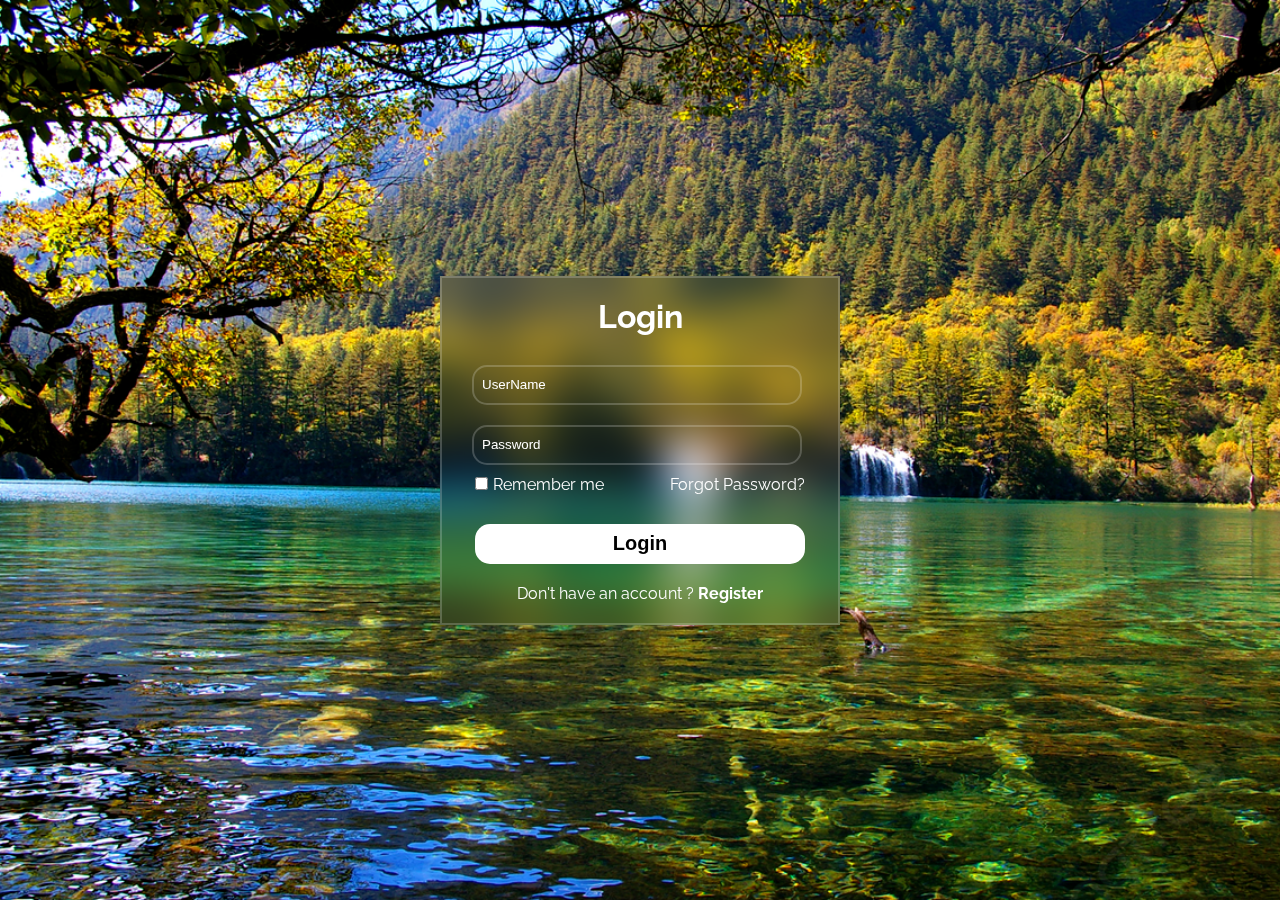
<file: index.html>
<!DOCTYPE html>
<html lang="en">

<head>
    <meta charset="UTF-8">
    <meta name="viewport" content="width=device-width, initial-scale=1.0">
    <title>Login</title>
    <link rel="stylesheet" href="https://cdnjs.cloudflare.com/ajax/libs/font-awesome/6.5.2/css/all.min.css"
        integrity="sha512-SnH5WK+bZxgPHs44uWIX+LLJAJ9/2PkPKZ5QiAj6Ta86w+fsb2TkcmfRyVX3pBnMFcV7oQPJkl9QevSCWr3W6A=="
        crossorigin="anonymous" referrerpolicy="no-referrer" />
    <link rel="stylesheet" href="style.css">
</head>

<body>
    <main class="container">
        <div class="box">
            <h1>Login</h1>
            <!-- <form id="loginForm"> -->
                <div class="input_box">
                    <input type="text" name="username" id="user_name" placeholder="UserName" required>
                    <i class="fa-solid fa-user"></i>
                </div>
                <div class="input_box">
                    <input type="password" name="password" id="psw" placeholder="Password" required>
                    <i class="fa-solid fa-lock"></i>
                </div>
                <div class="remembered_chk">
                    <label for=""><input type="checkbox">Remember me</label>
                    <a href="#">Forgot Password?</a>
                </div>

                <div class="btn_div">
                    <button type="submit" class="btn">Login</button>
                </div>

                <div class="register_link">
                    <p>Don't have an account ? <a href="#">Register</a></p>
                </div>
            <!-- </form> -->
        </div>
    </main>



    <script src="index.js"></script>
</body>

</html>
</file>
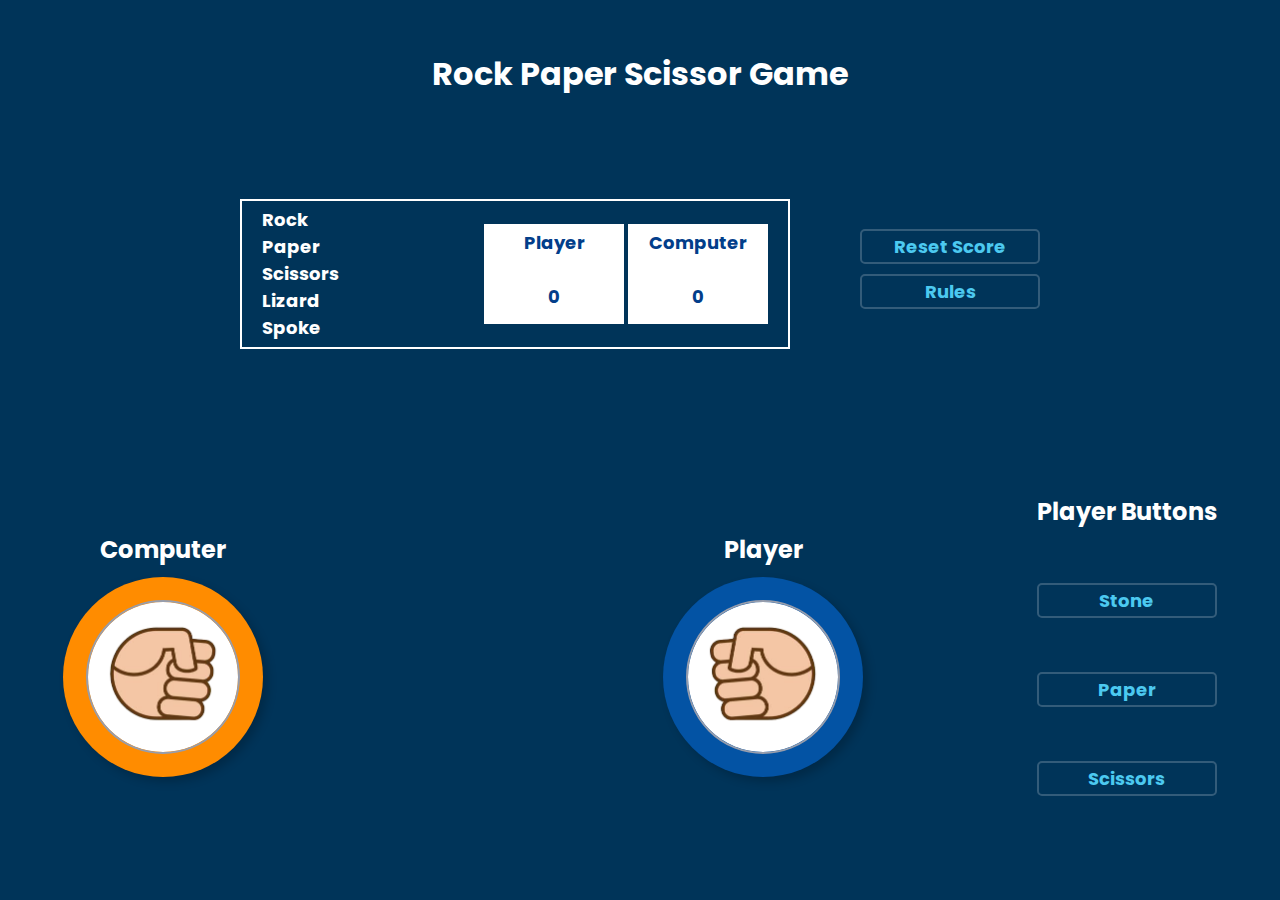
<file: game.html>
<!DOCTYPE html>
<html lang="en">

<head>
    <meta charset="UTF-8">
    <meta name="viewport" content="width=device-width, initial-scale=1.0">
    <title>Rock Paper Scissor Game</title>
    <link rel="stylesheet" href="game.css">
</head>

<body>
    <main>
        <div class="game-layout">
            <h1>Rock Paper Scissor Game</h1>
            <div class="score-btn-box">
                <div class="scoreBox">
                    <p>Rock <br> Paper <br> Scissors <br> Lizard <br> Spoke</p>
                    <div>
                        <div class="playerPoints">
                            Player <br><br>
                            0
                        </div>
                        <div class="computerPoints">
                            Computer <br><br>
                            0
                        </div>
                    </div>
                </div>

                <div class="reset-rules-btn">
                    <button class="reset-btn">Reset Score</button>
                    <button class="reset-btn rules">Rules</button>

                </div>
            </div>

            <div class="container">
                <div class="gameBoard">
                    <div class="player-section">
                        <div class="names">
                            <h2>Computer</h2>
                        </div>
                        <div class="C-border">
                            <div class="C-pick">
                                <img class="computerImage" src="stoneComputer.png" alt="">
                            </div>
                        </div>
                    </div>

                    <div class="msg-container">
                        <div class="msg">
                            <p>Play Your Move</p>
                        </div>
                        <div class="btn-div">
                            <button class="playAgainbtn">Play Again</button>
                        </div>
                    </div>

                    <div class="player-section">
                        <div class="names">
                            <h2 id="userNameDisplay">Player</h2>
                        </div>
                        <div class="P-border blue">
                            <div class="P-pick">
                                <img class="playerImage" src="stonePlayer.png" alt="">
                            </div>
                        </div>
                    </div>
                </div>

                <div class="player-btns">
                    <h2 class="names">Player Buttons</h2>
                    <button class="btn">Stone</button>
                    <button class="btn">Paper</button>
                    <button class="btn">Scissors</button>
                </div>

            </div>

        </div>
    </main>



    <script src="index.js"></script>
</body>

</html>
</file>
<file: style.css>
@import url('https://fonts.googleapis.com/css2?family=Raleway:ital,wght@0,500;1,500&display=swap');

* {
    margin: 0;
    padding: 0;
    box-sizing: border-box;
}

.container {
    height: 100vh;
    display: flex;
    justify-content: center;
    align-items: center;
    font-family: 'Raleway', sans-serif;
    background-image: url(Login_Bg_Img.jpg);
    background-repeat: no-repeat;
    background-position: center;
    background-size: cover;
    background-attachment: fixed;
}

.box {
    width: 90%;
    max-width: 400px;
    padding: 20px;
    border: 2px solid rgba(255, 255, 255, .2);
    backdrop-filter: blur(20px);
    background: transparent;
}

.box h1 {
    text-align: center;
    color: white;
    margin-bottom: 20px;
}

.input_box {
    position: relative;
    padding: 5px;
}

.input_box input {
    border-radius: 15px;
    outline: none;
    border: 2px solid rgba(255, 255, 255, .2);
    background: transparent;
    margin: 5px;
    width: 100%;
    max-width: 330px;
    height: 40px;
    padding: 8px;
    color: white;
}

.input_box input::placeholder {
    color: white;
    margin-left: 6px;
}

.input_box i {
    position: absolute;
    right: 30px;
    top: 50%;
    transform: translateY(-50%);
    font-size: 20px;
    color: white;
}

.remembered_chk {
    padding: 0px 13px 0px 13px;
    display: flex;
    justify-content: space-between;
    color: white;
}

.remembered_chk input {
    margin-right: 5px;
}

.remembered_chk a {
    text-decoration: none;
    color: white;
}

.btn_div {
    display: flex;
    justify-content: center;
    margin-top: 30px;
}

.btn {
    width: 100%;
    max-width: 330px;
    height: 40px;
    border-radius: 15px;
    outline: none;
    font-size: 20px;
    font-weight: bold;
    border: 2px solid rgba(255, 255, 255, .2);
    background: transparent;
    background-color: white;
}

.register_link {
    display: flex;
    justify-content: center;
    margin-top: 20px;
    color: white;
}

.register_link a {
    text-decoration: none;
    color: black;
    font-weight: bolder;
    color: white;
}

@media (max-width: 768px) {
    .box {
        width: 90%;
        max-width: 90%;
    }

    .input_box input {
        width: 100%;
        max-width: 100%;
    }

    .btn {
        width: 100%;
        max-width: 100%;
    }
}
</file>
<file: game.css>
@import url('https://fonts.googleapis.com/css2?family=Poppins:ital,wght@0,100;0,200;0,300;0,400;0,500;0,600;0,700;0,800;0,900;1,100;1,200;1,300;1,400;1,500;1,600;1,700;1,800;1,900&display=swap');

* {
    margin: 0;
    padding: 0;
    box-sizing: border-box;
    font-family: "Poppins", sans-serif;
}

h1 {
    color: white;
    text-align: center;
}

main {
    min-height: 100vh;
    max-width: 100%;
    width: 100%;
    background: #003459;
}

.game-layout {
    display: flex;
    flex-direction: column;
    align-items: center;
    justify-content: space-around;
}

.container {
    /* margin: 30px; */
    /* height: 400px; */
    width: 100%;
    display: flex;
    flex-direction: column;
    justify-content: space-evenly;
    align-items: center;
}

.scoreBox {
    border: 2px solid white;
    display: flex;
    justify-content: space-between;
    align-items: center;
    height: 150px;
    width: 550px;
    padding: 20px;
}

.scoreBox p {
    font-size: 18px;
    font-weight: bold;
    color: white;
}

.computerPoints,
.playerPoints {
    display: inline-block;
    height: 100px;
    width: 140px;
    text-align: center;
    font-size: 18px;
    padding: 5px;
    font-weight: bold;
    color: #023e8a;
    background-color: white;
}

.score-btn-box {
    display: flex;
    justify-content: space-between;
    align-items: center;
    width: 800px;
}

.reset-rules-btn {
    margin-left: 10px;
    width: 180px;
}

.reset-btn,
.playAgainbtn,
.player-btns .btn {
    height: 35px;
    width: 180px;
    font-size: 18px;
    font-weight: bold;
    margin-bottom: 10px;
    background: transparent;
    color: #4cc9f0;
    border: 2px solid rgba(255, 255, 255, .2);
    transition: background-color 0.5s ease;
    border-radius: 5px;
}

.gameBoard {
    margin-top: 10px;
    width: 800px;
    display: flex;
    justify-content: space-between;
    align-items: center;
}

.P-border,
.C-border {
    height: 250px;
    width: 250px;
    display: flex;
    justify-content: center;
    align-items: center;
    border-radius: 200px;
    background-color: darkorange;
    box-shadow: 5px 5px 10px rgba(0, 0, 0, 0.2);
}

.blue {
    background-color: #0353a4;
}

.P-pick,
.C-pick {
    height: 200px;
    width: 200px;
    display: flex;
    justify-content: center;
    align-items: center;
    border-radius: 50%;
    background-color: white;
    outline: 2px solid #979dac;
    overflow: hidden;
}

.P-pick img,
.C-pick img {
    max-width: 100%;
    max-height: 100%;
    object-fit: contain;
}

.msg-container {
    display: none;
}

.msg-container {
    display: flex;
    flex-direction: column;
    justify-content: center;
    align-items: center;
}

.msg {
    color: white;
    font-size: 40px;
    font-weight: bold;
    text-align: center;
    margin: 10px;
}

.player-btns {
    display: flex;
    flex-direction: column;
    height: 400px;
    justify-content: space-evenly;
}

.names {
    display: flex;
    justify-content: center;
    width: 100%;
    color: white;
    text-align: center;
    margin-bottom: 10px;
}

.shakeComputer {
    animation: shakComputer 0.5s linear;
}

.shakePlayer {
    animation: shakePlayer 0.5s linear;
}

.player-btns .btn:hover {
    background-color: #118ab2;
    color: #073b4c;
}

.reset-btn:hover {
    background-color: #118ab2;
    color: #073b4c;
}

.playAgainbtn:hover {
    background-color: #118ab2;
    color: #073b4c;
}

/* @keyframes shakeComputer {
    0% {
        transform: rotate(-30deg);
    }

    25% {
        transform: rotate(30deg);
    }

    50% {
        transform: rotate(-30deg);
    }

    75% {
        transform: rotate(30deg);
    }

    100% {
        transform: rotate(0deg);
    }
} */

@keyframes shakePlayer {
    0% {
        transform: rotate(30deg);
    }

    25% {
        transform: rotate(-30deg);
    }

    50% {
        transform: rotate(30deg);
    }

    75% {
        transform: rotate(-30deg);
    }

    100% {
        transform: rotate(0deg);
    }
}

@media (max-width: 480px) {
    .game-layout {
        height: auto;
        padding: 10px;
    }

    .container {
        flex-direction: column;
        height: auto;
        width: 100%;
    }

    .scoreBox {
        width: 100%;
        height: auto;
        margin-bottom: 20px;
    }

    .scoreBox {
        
    }

    .score-btn-box {
        display: flex;
        flex-direction: column;
        justify-content: center;
        align-items: center;
        width: 100%;
    }

    .reset-rules-btn,
    .reset-btn,
    .playAgainbtn,
    .player-btns .btn {
        width: 100%;
        margin-bottom: 10px;
    }

    .gameBoard {
        flex-direction: column;
        height: auto;
        width: 100%;
    }

    .P-border,
    .C-border {
        height: 120px;
        width: 120px;
    }

    .P-pick,
    .C-pick {
        height: 80px;
        width: 80px;
    }

    .box {
        height: 60px;
        width: 60px;
    }

    .msg {
        font-size: 20px;
    }
}


@media (min-width: 481px) and (max-width: 768px) {
    h1 {
        margin-bottom: 20px;
    }

    .game-layout {
        height: auto;
        padding: 20px;
    }

    .container {
        flex-direction: column;
        height: auto;
        width: 100%;
    }

    .scoreBox {
        width: 100%;
        height: auto;
        margin-bottom: 20px;
    }

    .score-btn-box {
        flex-direction: column;
        width: 100%;
    }

    .reset-rules-btn,
    .reset-btn,
    .playAgainbtn {
        width: 100%;
        margin-bottom: 20px;
    }

    .gameBoard {
        flex-direction: column;
        height: auto;
        width: 100%;
    }

    .P-border,
    .C-border {
        height: 150px;
        width: 150px;
    }

    .P-pick,
    .C-pick {
        height: 100px;
        width: 100px;
    }
}

@media (min-width: 769px) and (max-width: 1024px) {
    .game-layout {
        height: auto;
        padding: 30px;
    }

    .container {
        flex-direction: column;
        height: auto;
        width: 100%;
    }

    .scoreBox {
        width: 100%;
        height: auto;
        margin-bottom: 20px;
    }

    .score-btn-box {
        flex-direction: column;
        width: 100%;
    }

    .reset-rules-btn,
    .reset-btn,
    .playAgainbtn,
    .player-btns .btn {
        width: 100%;
        margin-bottom: 10px;
    }

    .gameBoard {
        flex-direction: column;
        height: auto;
        width: 100%;
    }

    .P-border,
    .C-border {
        height: 180px;
        width: 180px;
    }

    .P-pick,
    .C-pick {
        height: 140px;
        width: 140px;
    }

    .box {
        height: 80px;
        width: 80px;
    }

    .msg {
        font-size: 25px;
    }
}

@media (min-width: 1025px) {
    .game-layout {
        height: 100vh;
    }

    .container {
        flex-direction: row;
        height: 400px;
        width: 1500px;
    }

    .scoreBox {
        width: 550px;
        height: 150px;
    }

    .score-btn-box {
        flex-direction: row;
        width: 800px;
    }

    .reset-rules-btn,
    .reset-btn,
    .playAgainbtn,
    .player-btns .btn {
        width: 180px;
    }

    .gameBoard {
        flex-direction: row;
        height: 400px;
        width: 800px;
    }

    .P-border,
    .C-border {
        height: 200px;
        width: 200px;
    }

    .P-pick,
    .C-pick {
        height: 150px;
        width: 150px;
    }

    .box {
        height: 100px;
        width: 140px;
    }

    .msg {
        font-size: 40px;
    }
}
</file>
